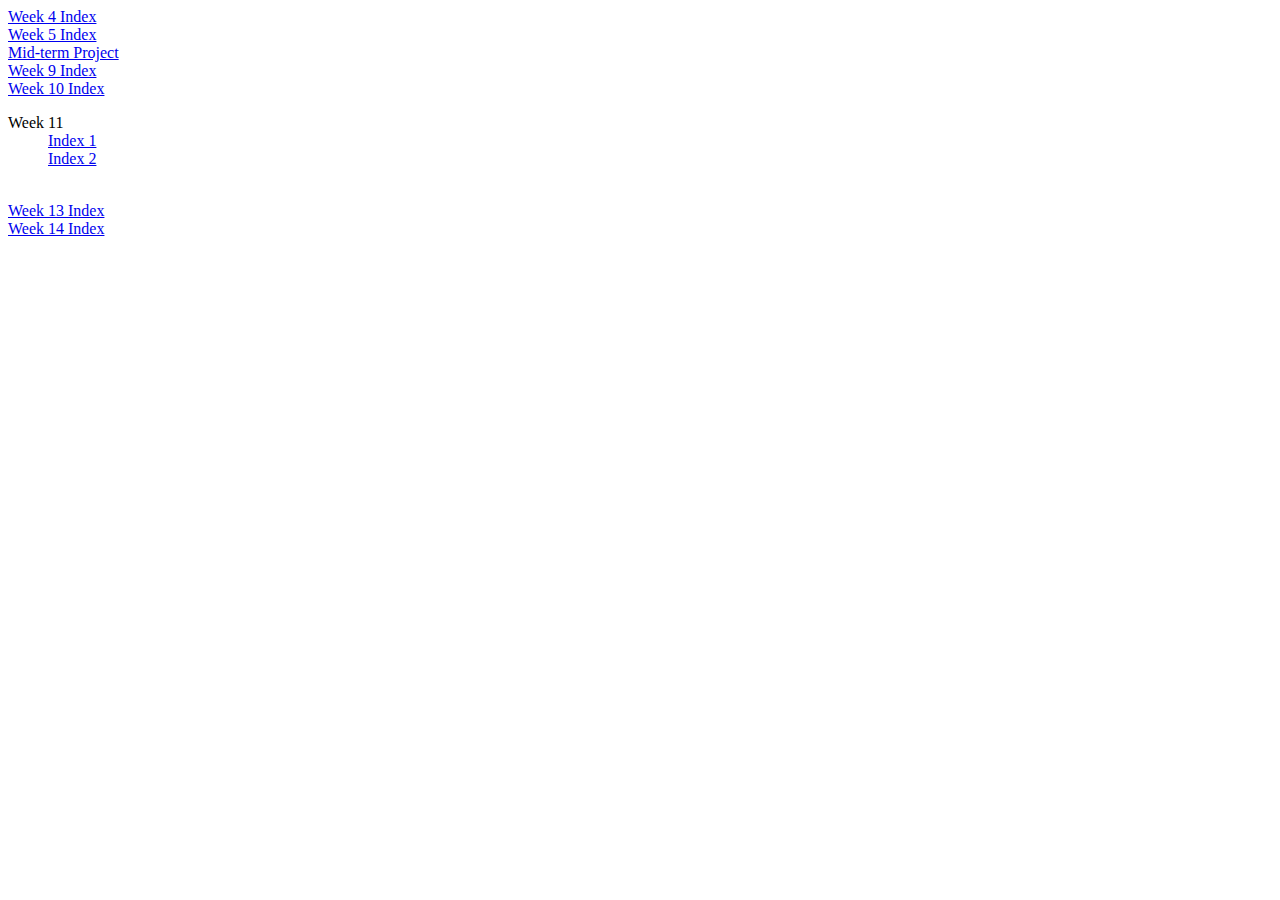
<file: index.html>
<!DOCTYPE html>
<html>
  <head>
    <title>Index</title>
  </head>

  <body>
    <a href="inet1650/week4/index.html">Week 4 Index</a>
    <br>
    <a href="inet1650/week5/index.html">Week 5 Index</a>
    <br>
    <a href="inet1650/mid-term/index.html">Mid-term Project</a>
    <br>
    <a href="inet1650/week9/index.html">Week 9 Index</a>
    <br>
    <a href="inet1650/week10/index.html">Week 10 Index</a>
    <br>
    <dl>
      <dt>Week 11</dt>
      <dd><a href="inet1650/week11/index.html">Index 1</a></dd>
      <dd><a href="inet1650/week11/index2.html">Index 2</a></dd>
    </dl>
    <br>
    <a href="inet1650/week13/index.html">Week 13 Index</a>
    <br>
    <a href="inet1650/week14/index.html">Week 14 Index</a>
  </body>

</html>
</file>
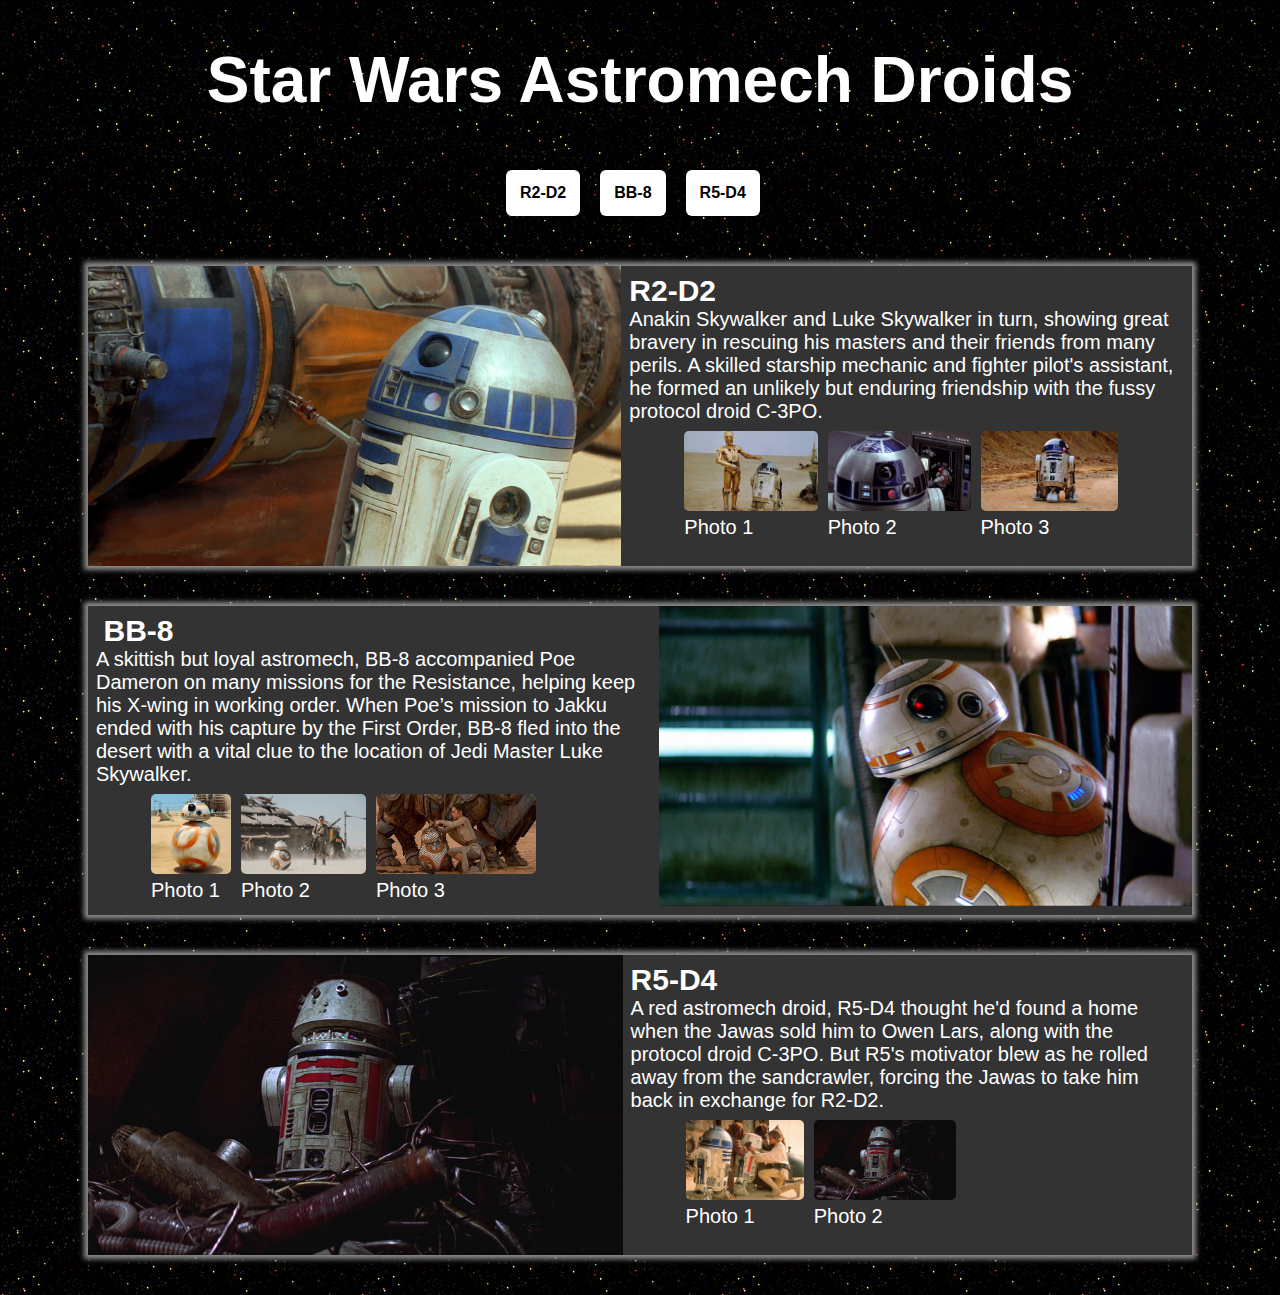
<file: inet1650/week10/index.html>
<!DOCTYPE html>
<html>
<head>
	<meta charset="utf-8">
	<title>Float Example</title>
	<style>
		.photo img { height: 300px; margin-right: 8px;}
		.thumbs li img {height: 80px; border-radius: 5px;}

		body {
			background-image: url("star-space-tile.jpg");
		}

		header ul {
    list-style-type: none;
		padding: 0;
		margin: 0 auto;
    overflow: hidden;
		width: 18em;
		}

		.thumbs ul {
			list-style-type: none;
			padding: 0 0 0 2.5em;
			margin: 0 auto;
			overflow: hidden;
		}

		.thumbs ul li {
			margin: 5px;
			padding-top: 3px;
		}

		li {
	    float: left;
		}

		li a {
	    display: block;
	    text-align: center;
			background-color: white;
			color: black;
	    padding: 14px;
			margin: 10px;
	    text-decoration: none;
			font-family: sans-serif;
			font-weight: bold;
			border-radius: 6px;
		}

		h1 {
			color: white;
			text-align: center;
			font-size: 4em;
			font-family: sans-serif;
		}

		.droid {
			background-color: #333333;
			box-shadow: 0px 0px 5px 4px #8c8c8c;
			color: white;
			font-family: sans-serif;
			font-size: 1.25em;
			align-content: center;
			margin: 2em 4em;
			overflow: auto;
		}

		.desc {
			padding: 8px;
		}

		h2 {
			margin: 0 .25em;
		}

		div.droid:nth-child(odd) .photo img {
			float: left;
		}

		div.droid:nth-child(even) .photo img {
			 float: right;
			 margin-right: 0;
		 }

	</style>
</head>
<body>
	<header>
		<nav>
			<h1>Star Wars Astromech Droids</h1>
			<ul>
				<li><a href="#r2-d2">R2-D2</a></li>
				<li><a href="#bb-8">BB-8</a></li>
				<li><a href="#r5-d4">R5-D4</a></li>
			</ul>
		</nav>
	</header>
	<section class="body">
		<div class="droid">
			<div class="photo"><img src="r2-d2.jpg" /></div>
			<div class="desc">
				<h2>R2-D2</h2>
				Anakin Skywalker and Luke Skywalker in turn, showing great bravery in rescuing
				his masters and their friends from many perils. A skilled starship mechanic and
				fighter pilot's assistant, he formed an unlikely but enduring friendship with the
				fussy protocol droid C-3PO.
				<div class="thumbs">
					<ul>
						<li><img src="r2-d2-01.jpg"><div class="caption">Photo 1</div></li>
						<li><img src="r2-d2-02.jpg"><div class="caption">Photo 2</div></li>
						<li><img src="r2-d2-03.jpg"><div class="caption">Photo 3</div></li>
					</ul>
				</div>
			</div>
		</div>
		<div class="droid">
			<div class="photo"><img src="bb-8.jpg" /></div>
			<div class="desc">
				<h2>BB-8</h2>
				A skittish but loyal astromech, BB-8 accompanied Poe Dameron on many missions for the Resistance,
				 helping keep his X-wing in working order. When Poe’s mission to Jakku ended with
				his capture by the First Order, BB-8 fled into the desert with a vital clue to the location
				 of Jedi Master Luke Skywalker.
				<div class="thumbs">
					<ul>
						<li><img src="bb-8-01.jpg"><div class="caption">Photo 1</div></li>
						<li><img src="bb-8-02.jpg"><div class="caption">Photo 2</div></li>
						<li><img src="bb-8-03.jpg"><div class="caption">Photo 3</div></li>
					</ul>
				</div>
			</div>
		</div>
		<div class="droid">
			<div class="photo"><img src="r5-d4.jpg" /></div>
			<div class="desc">
				<h2>R5-D4</h2>
				A red astromech droid, R5-D4 thought he'd found a home when the Jawas sold him to Owen Lars,
				along with the protocol droid C-3PO. But R5's motivator blew as he rolled away from the sandcrawler,
				forcing the Jawas to take him back in exchange for R2-D2.
				<div class="thumbs">
					<ul>
						<li><img src="r5-d4-01.jpg"><div class="caption">Photo 1</div></li>
						<li><img src="r5-d4-02.jpg"><div class="caption">Photo 2</div></li>
					</ul>
				</div>
			</div>
		</div>
	</section>
</body>
</html>
</file>
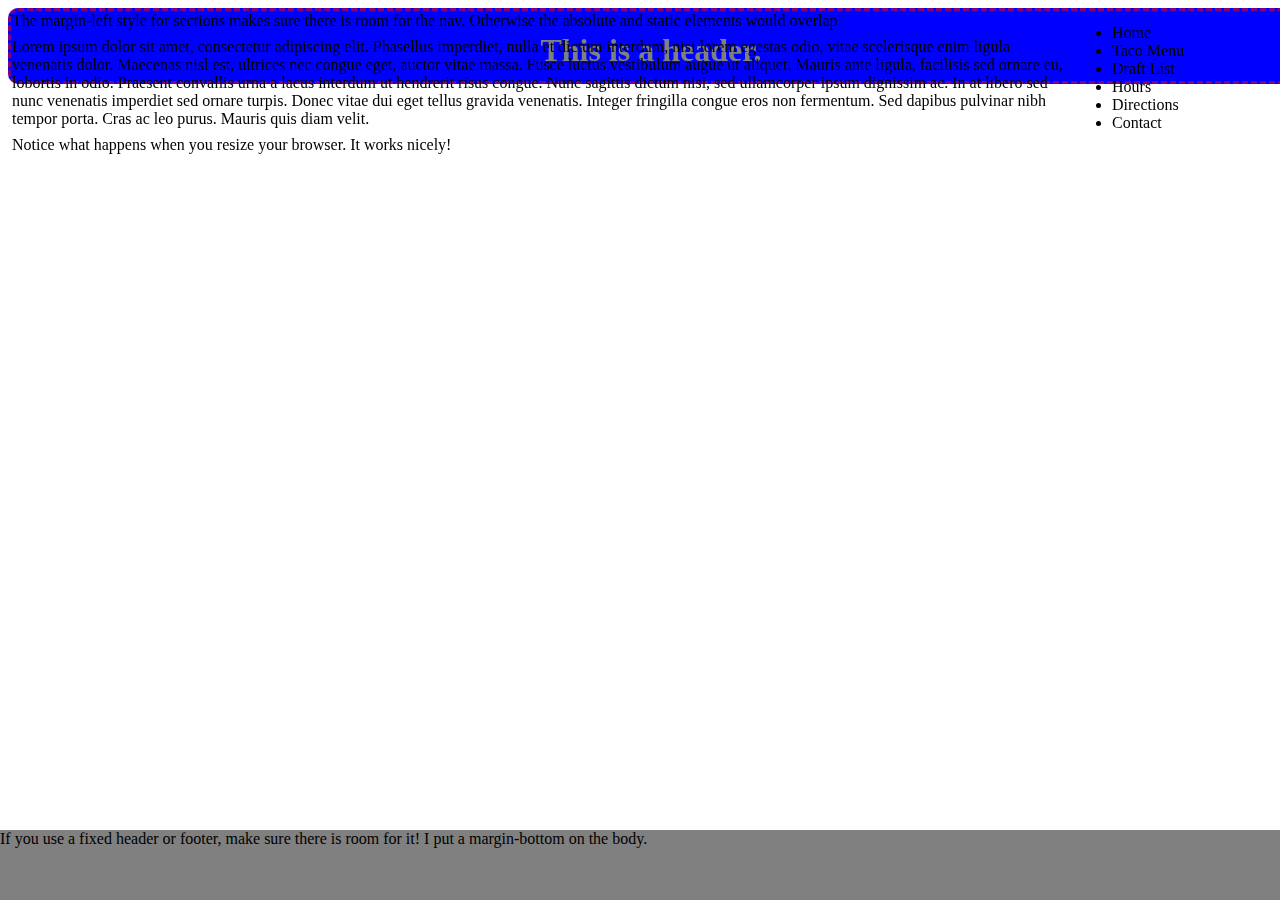
<file: inet1650/week11/index.html>
<!DOCTYPE html>
<html>
  <head>
    <title>Week 11 Index 1</title>
    <style>
      .container {
      position: relative;
      }
      nav {
      position: absolute;
      right: 0px;
      width: 200px;
      }
      section {
      /* position is static by default */
      margin-right: 200px;
      padding: 4px;
      }
      header {
        position: fixed;
        text-align: center;
        border: dashed purple;
        border-radius: 10px;
        height: 70px;
        color: gray;
        background-color: blue;
        width: 100%;
      }
      footer {
      position: fixed;
      bottom: 0;
      left: 0;
      height: 70px;
      background-color: gray;
      width: 100%;
      }
      body {
      margin-bottom: 120px;
      }
    </style>
  </head>

  <body>

    <header>
      <h1>This is a header.</h1>
    </header>

    <div class="container">

      <nav>
        <ul>
          <li>Home</li>
          <li>Taco Menu</li>
          <li>Draft List</li>
          <li>Hours</li>
          <li>Directions</li>
          <li>Contact</li?
        </ul>
      </nav>

      <section>
        The margin-left style for sections makes sure there is room for the nav. Otherwise the absolute and static elements would overlap
      </section>

      <section>
        Lorem ipsum dolor sit amet, consectetur adipiscing elit. Phasellus imperdiet, nulla et dictum interdum, nisi lorem egestas odio, vitae scelerisque enim ligula venenatis dolor. Maecenas nisl est, ultrices nec congue eget, auctor vitae massa. Fusce luctus vestibulum augue ut aliquet. Mauris ante ligula, facilisis sed ornare eu, lobortis in odio. Praesent convallis urna a lacus interdum ut hendrerit risus congue. Nunc sagittis dictum nisi, sed ullamcorper ipsum dignissim ac. In at libero sed nunc venenatis imperdiet sed ornare turpis. Donec vitae dui eget tellus gravida venenatis. Integer fringilla congue eros non fermentum. Sed dapibus pulvinar nibh tempor porta. Cras ac leo purus. Mauris quis diam velit.
      </section>

      <section>
        Notice what happens when you resize your browser. It works nicely!
      </section>
    </div>

      <footer>
        If you use a fixed header or footer, make sure there is room for it! I put a margin-bottom on the body.
      </footer>
  </body>
</html>
</file>
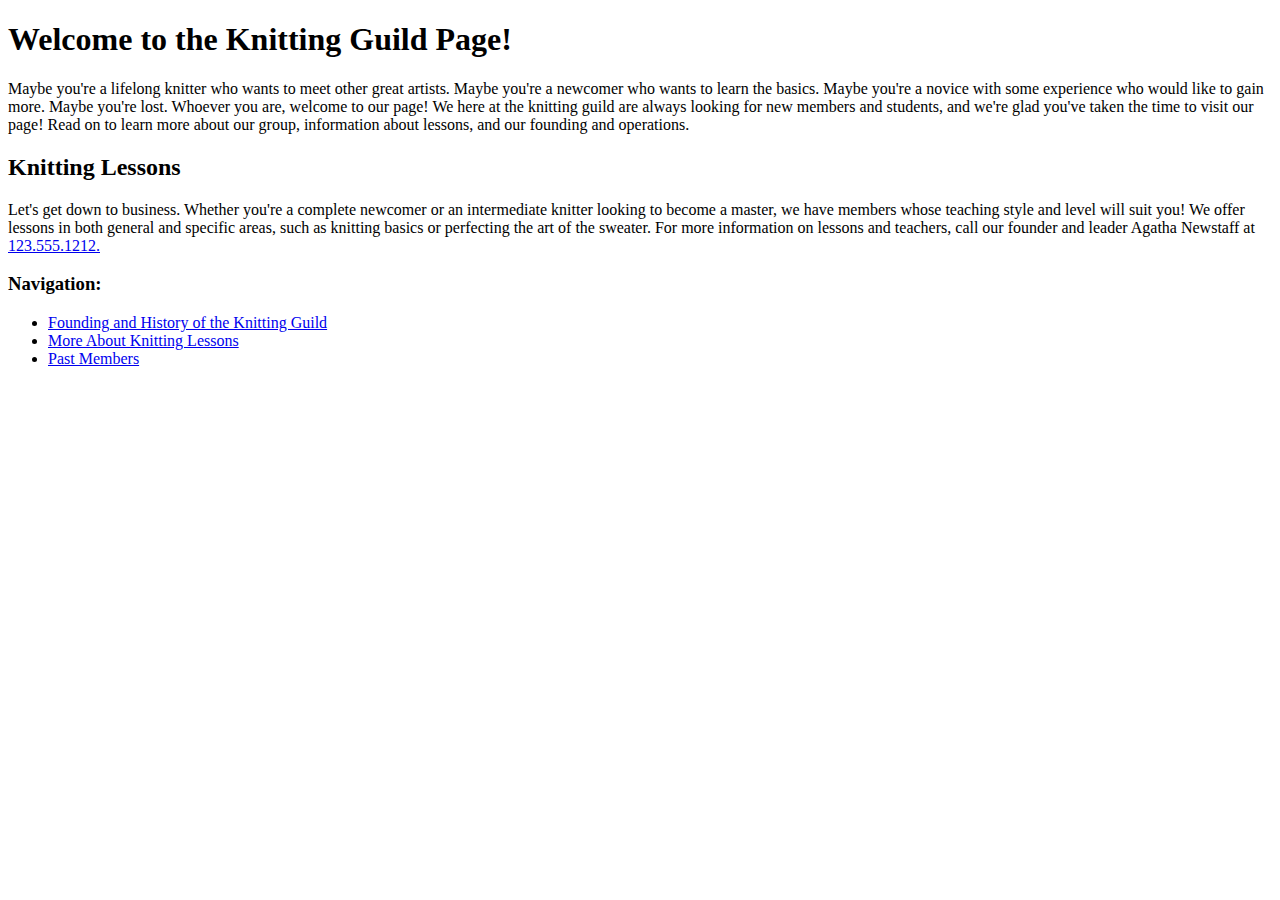
<file: inet1650/week4/index.html>
<!DOCTYPE html>
<html>
  <head>
    <title>Week 4 Index</title>
  </head>

  <body>
    <h1>Welcome to the Knitting Guild Page!</h1>
    <p>Maybe you're a lifelong knitter who wants to meet other great artists. Maybe you're a newcomer who wants to learn the basics. Maybe you're a novice with some experience who would like to gain more. Maybe you're lost. Whoever you are, welcome to our page! We here at the knitting guild are always looking for new members and students, and we're glad you've taken the time to visit our page! Read on to learn more about our group, information about lessons, and our founding and operations.
    </p>

    <h2>Knitting Lessons</h2>
    <p>Let's get down to business. Whether you're a complete newcomer or an intermediate knitter looking to become a master, we have members whose teaching style and level will suit you! We offer lessons in both general and specific areas, such as knitting basics or perfecting the art of the sweater. For more information on lessons and teachers, call our founder and leader Agatha Newstaff at <a href="tel:+1235551212">123.555.1212.</a>
    </p>

    <nav>
    <h3>Navigation:</h3>
    <p>
      <ul>
        <li><a href="page1.html">Founding and History of the Knitting Guild</a></li>
        <li><a href="info/page2.html">More About Knitting Lessons</a></li>
        <li><a href="content/page3.html">Past Members</a></li>
      </ul>
    </p>
  </nav>
  </body>
</html>
</file>
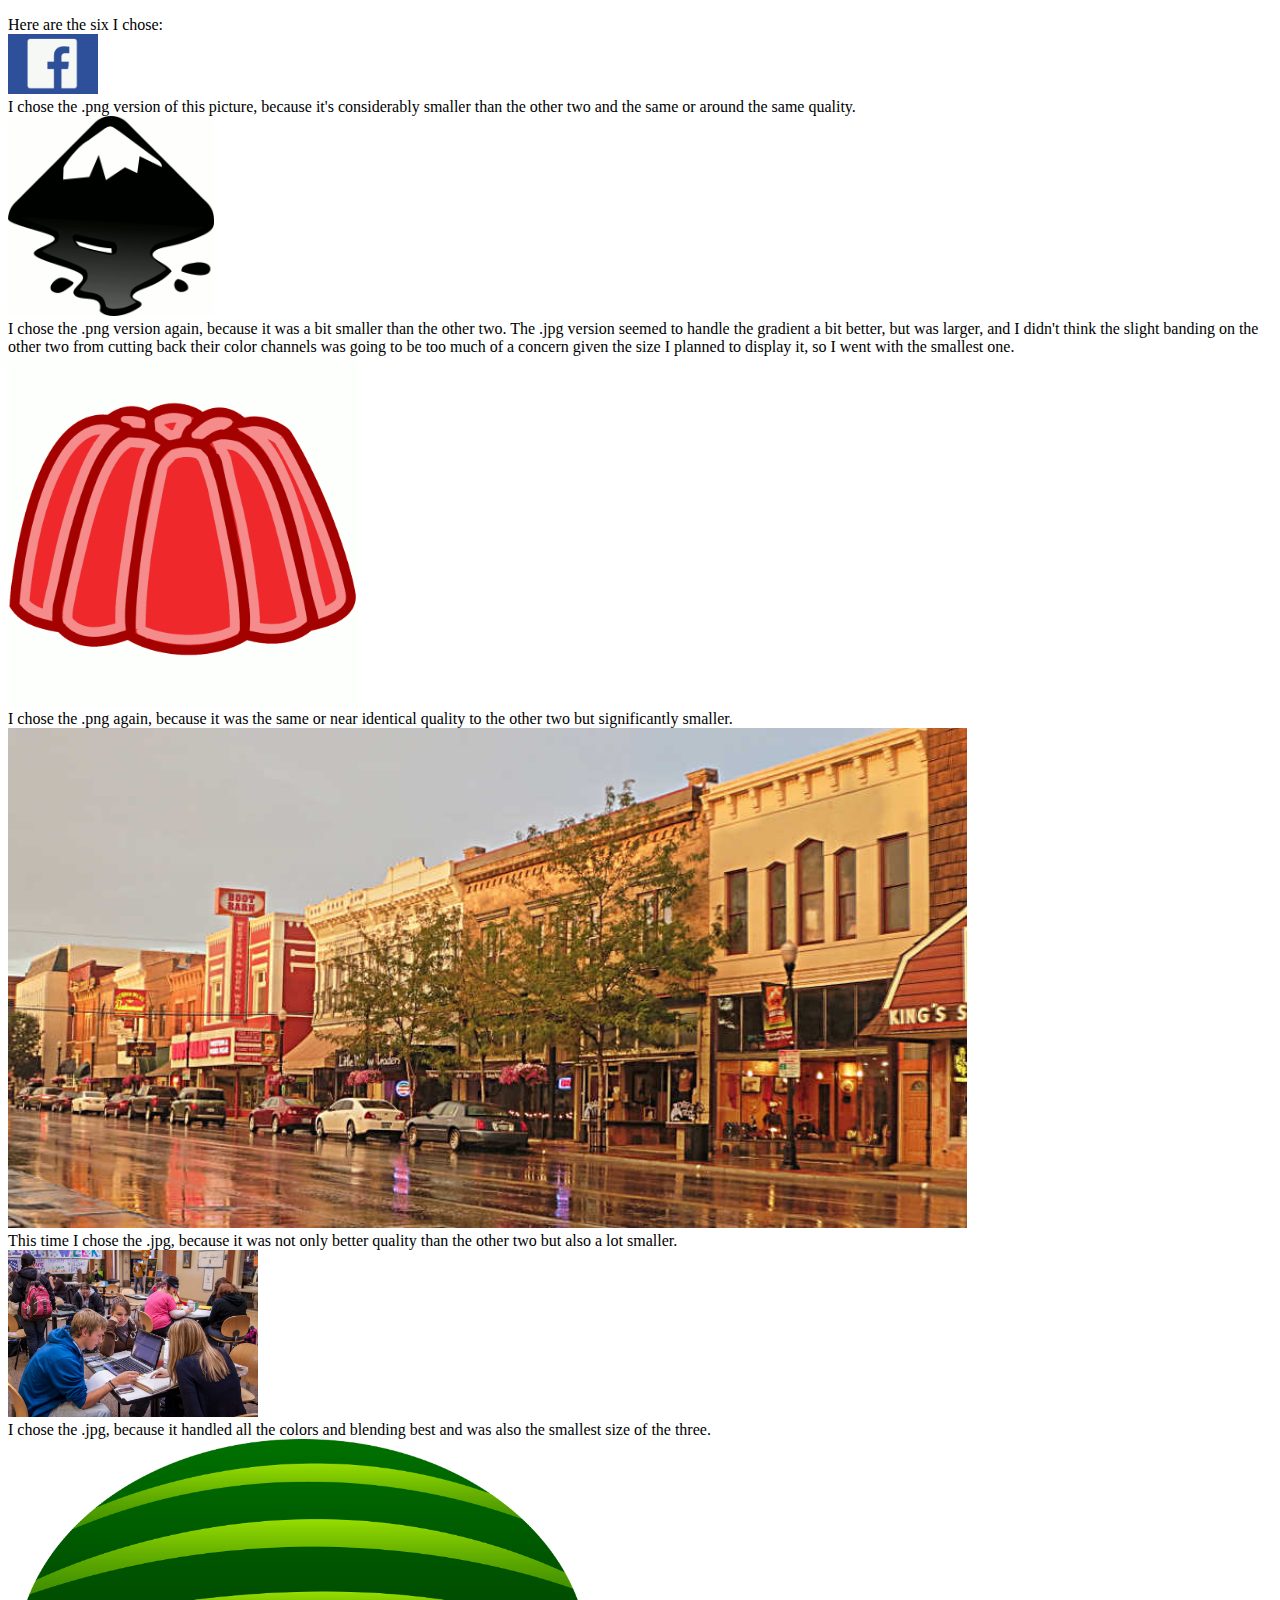
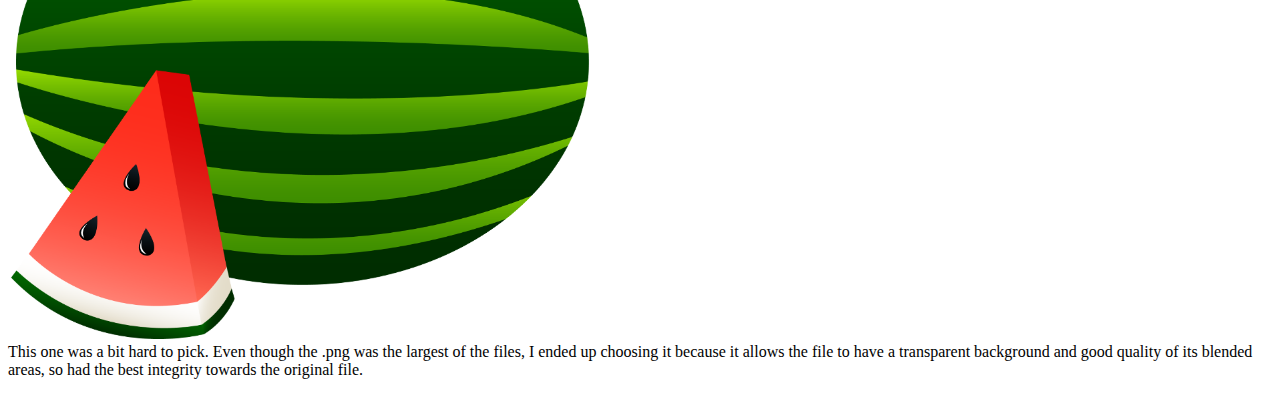
<file: inet1650/week5/index.html>
<!DOCTYPE html>
<html>
  <head>
      <title>Week 5 Index</title>
  </head>

  <body>
    <p>
      Here are the six I chose:
    <br>
    <img src="images/facebook-900w.png" alt="facebook-900w.png" width="90" title="the facebook icon">
    <br>
    I chose the .png version of this picture, because it's considerably smaller than the other two and the same or around the same quality.
    <br>
    <img src="images/inkscape-900w.png" alt="inkscape-900w.png" height="200" title="inkscape logo">
    <br>
    I chose the .png version again, because it was a bit smaller than the other two. The .jpg version seemed to handle the gradient a bit better, but was larger, and I didn't think the slight banding on the other two from cutting back their color channels was going to be too much of a concern given the size I planned to display it, so I went with the smallest one.
    <br>
    <img src="images/jello-900w.png" alt="jello-900w.png" width="350" title="a nice jelly">
    <br>
    I chose the .png again, because it was the same or near identical quality to the other two but significantly smaller.
    <br>
    <img src="images/sheridan-900w.jpg" alt="sheridan-900w.jpg" height="500" title="downtown mainstreet">
    <br>
    This time I chose the .jpg, because it was not only better quality than the other two but also a lot smaller.
    <br>
    <img src="images/student-life-900w.jpg" alt="student-life-900w.jpg" width="250" title="students">
    <br>
    I chose the .jpg, because it handled all the colors and blending best and was also the smallest size of the three.
    <br>
    <img src="images/watermellon-900w.png" alt="watermellon-900w.png" height="500" title="watermelon">
    <br>
    This one was a bit hard to pick. Even though the .png was the largest of the files, I ended up choosing it because it allows the file to have a transparent background and good quality of its blended areas, so had the best integrity towards the original file.
    </p>
  </body>
</html>
</file>
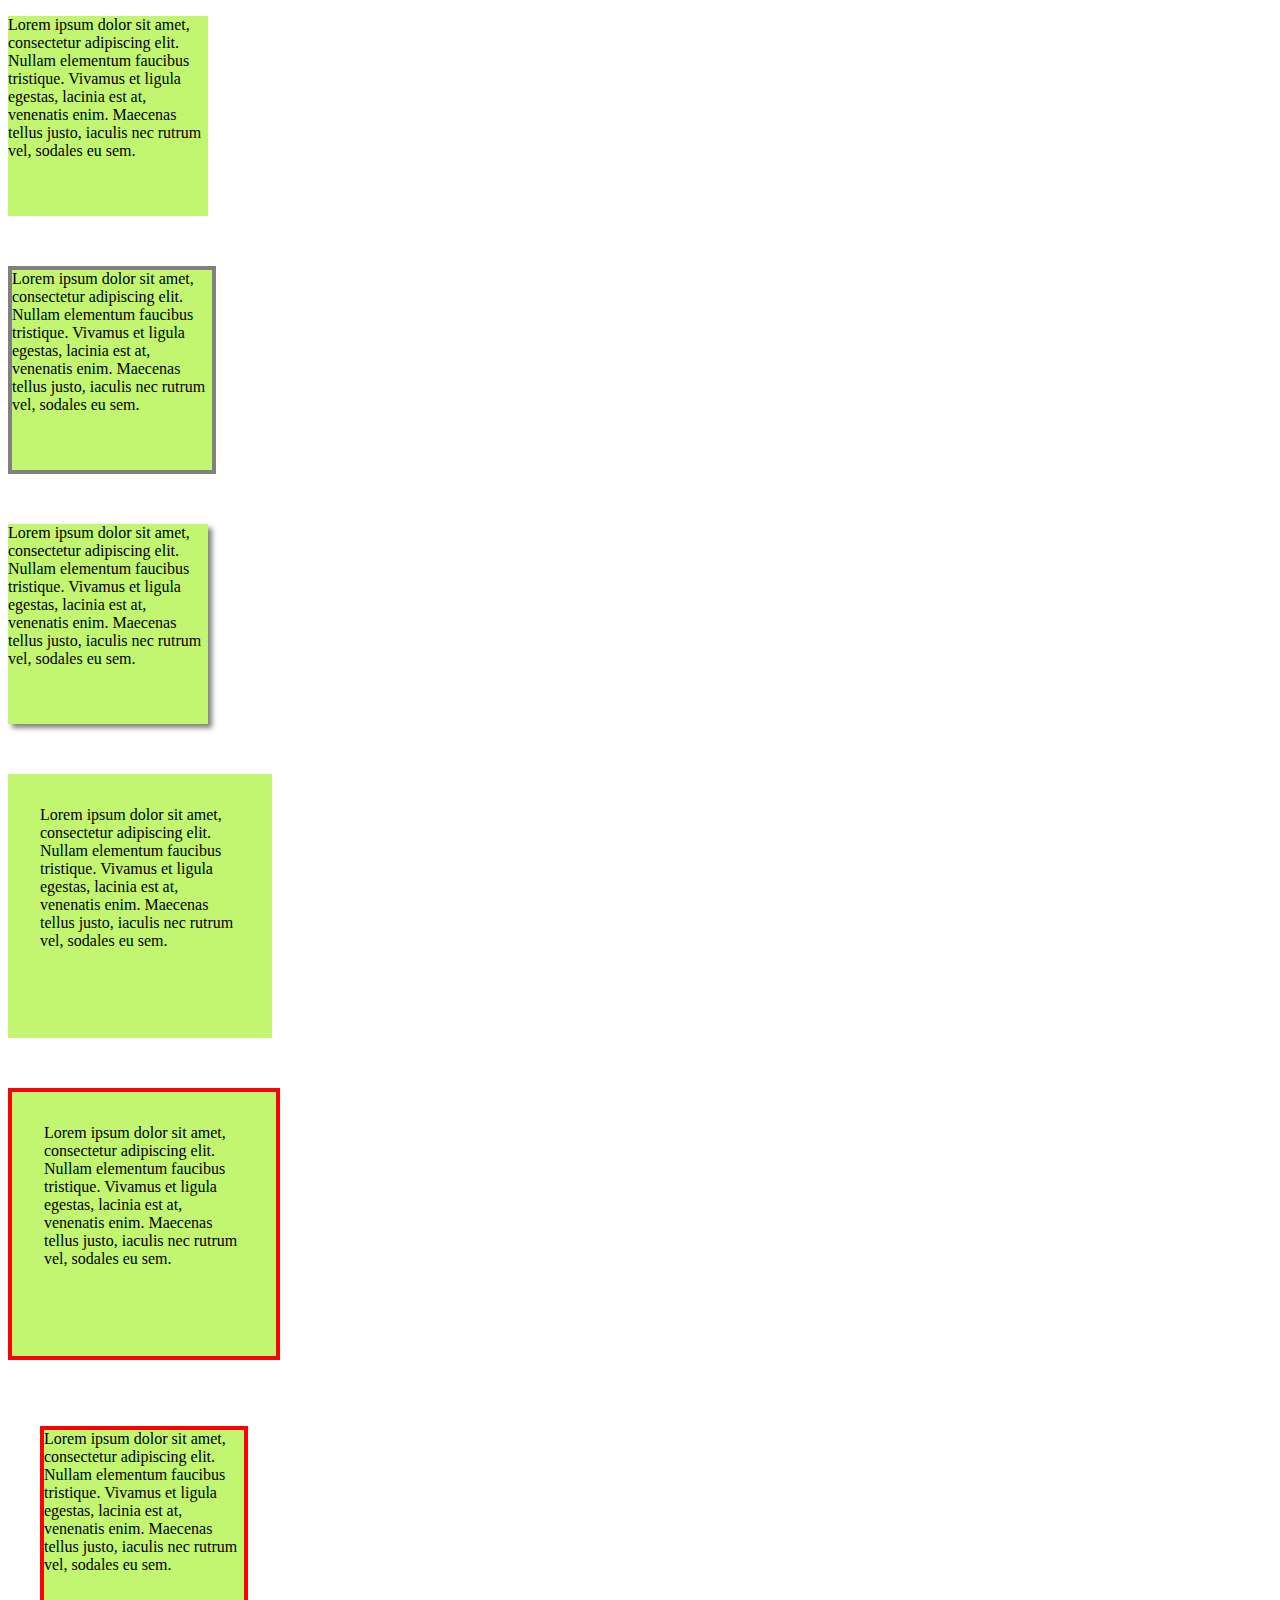
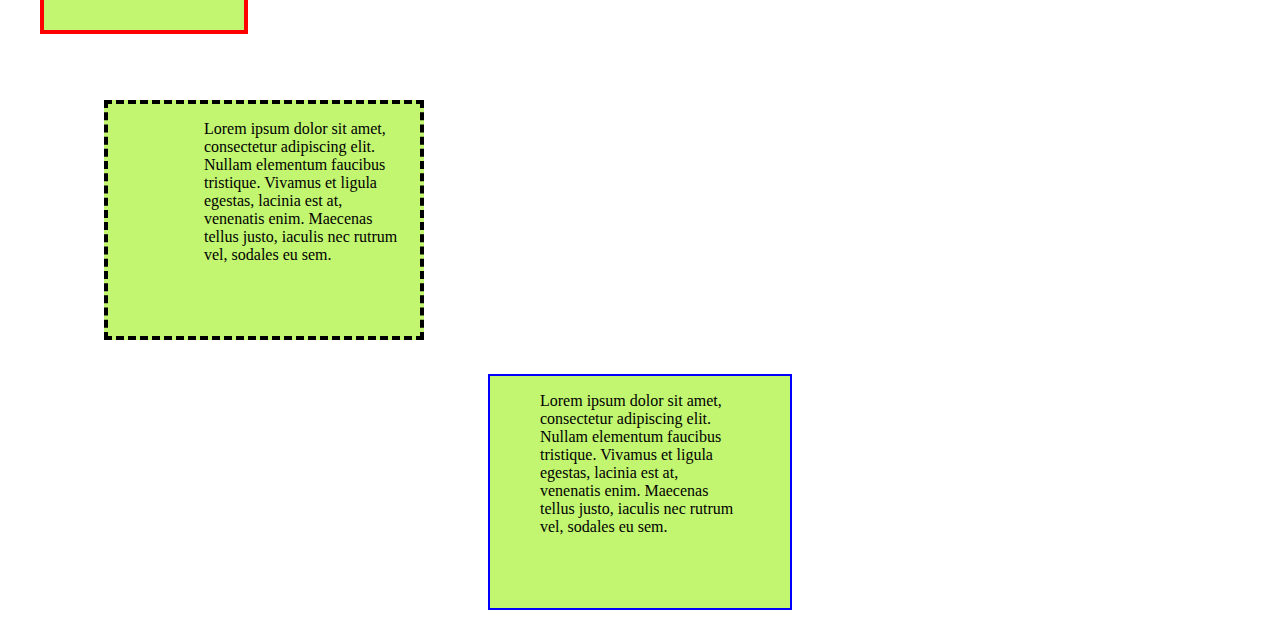
<file: inet1650/week9/index.html>
<!DOCTYPE html>
<html>
  <head>
    <title>Week 9</title>
    <link rel="stylesheet" type="text/css" href="style.css">
  </head>

  <body>
    <p id="p1">
      Lorem ipsum dolor sit amet, consectetur adipiscing elit. Nullam elementum faucibus tristique. Vivamus et ligula egestas, lacinia est at, venenatis enim. Maecenas tellus justo, iaculis nec rutrum vel, sodales eu sem.
    </p>
    <br class="clearer" style="clear: both">
    <p id="p2">
      Lorem ipsum dolor sit amet, consectetur adipiscing elit. Nullam elementum faucibus tristique. Vivamus et ligula egestas, lacinia est at, venenatis enim. Maecenas tellus justo, iaculis nec rutrum vel, sodales eu sem.
    </p>
    <br class="clearer" style="clear: both">
    <p id="p3">
      Lorem ipsum dolor sit amet, consectetur adipiscing elit. Nullam elementum faucibus tristique. Vivamus et ligula egestas, lacinia est at, venenatis enim. Maecenas tellus justo, iaculis nec rutrum vel, sodales eu sem.
    </p>
    <br class="clearer" style="clear: both">
    <p id="p4">
      Lorem ipsum dolor sit amet, consectetur adipiscing elit. Nullam elementum faucibus tristique. Vivamus et ligula egestas, lacinia est at, venenatis enim. Maecenas tellus justo, iaculis nec rutrum vel, sodales eu sem.
    </p>
    <br class="clearer" style="clear: both">
    <p id="p5">
      Lorem ipsum dolor sit amet, consectetur adipiscing elit. Nullam elementum faucibus tristique. Vivamus et ligula egestas, lacinia est at, venenatis enim. Maecenas tellus justo, iaculis nec rutrum vel, sodales eu sem.
    </p>
    <br class="clearer" style="clear: both">
    <p id="p6">
      Lorem ipsum dolor sit amet, consectetur adipiscing elit. Nullam elementum faucibus tristique. Vivamus et ligula egestas, lacinia est at, venenatis enim. Maecenas tellus justo, iaculis nec rutrum vel, sodales eu sem.
    </p>
    <br class="clearer" style="clear: both">
    <p id="p7">
      Lorem ipsum dolor sit amet, consectetur adipiscing elit. Nullam elementum faucibus tristique. Vivamus et ligula egestas, lacinia est at, venenatis enim. Maecenas tellus justo, iaculis nec rutrum vel, sodales eu sem.
    </p>
    <br class="clearer" style="clear: both">
    <p id="p8">
      Lorem ipsum dolor sit amet, consectetur adipiscing elit. Nullam elementum faucibus tristique. Vivamus et ligula egestas, lacinia est at, venenatis enim. Maecenas tellus justo, iaculis nec rutrum vel, sodales eu sem.
    </p>
  </body>

</html>
</file>
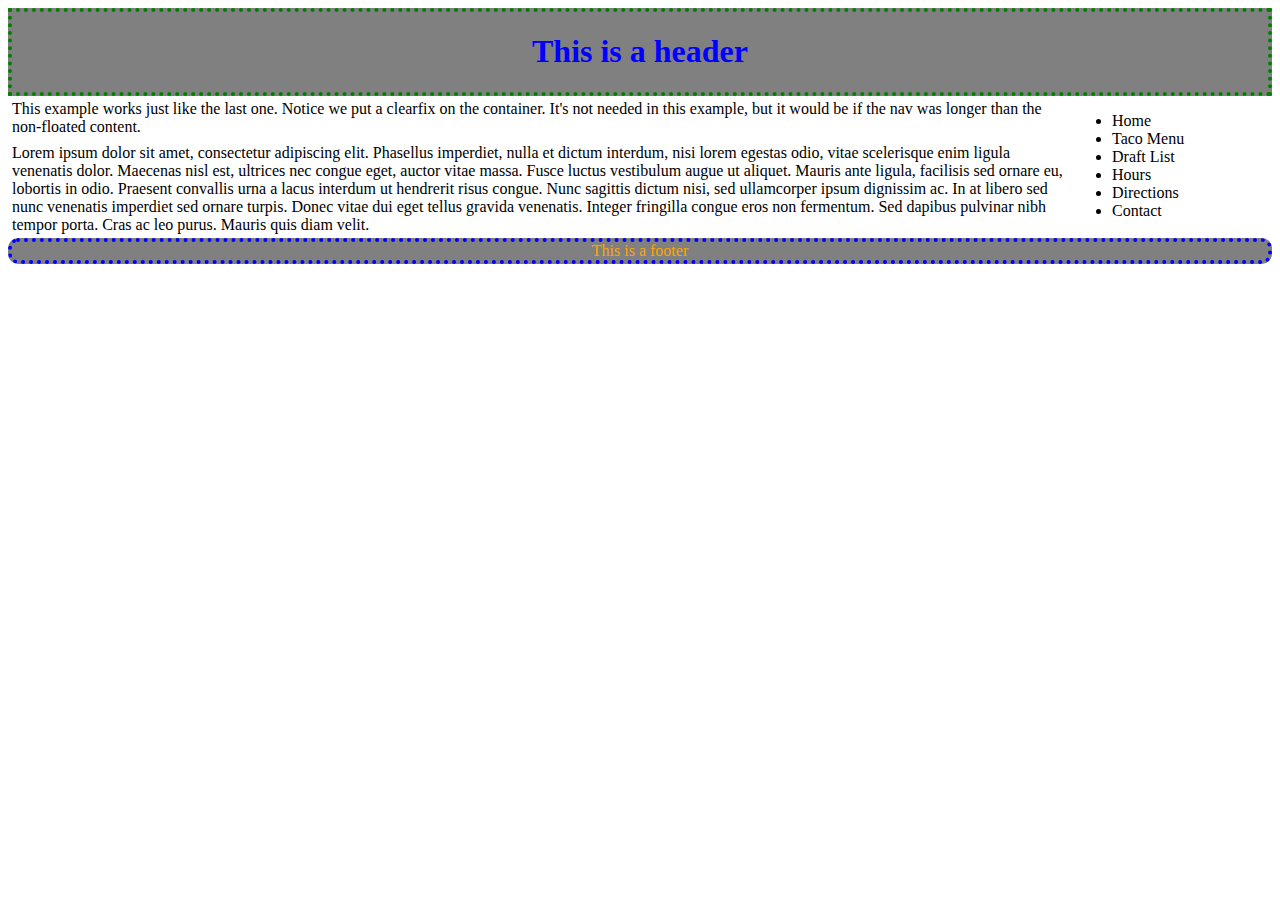
<file: inet1650/week11/index2.html>
<!DOCTYPE html>
<html>
  <head>
    <title>Week 11 Index 2</title>
  </head>

  <style>
    nav {
    float: right;
    width: 200px;
    }
    section {
    margin-right: 200px;
    padding: 4px;
}

    header {
      text-align: center;
      background-color: gray;
      color: blue;
      border: 4px dotted green;
    }

    footer {
      text-align: center;
      background-color: gray;
      color: orange;
      border: 4px dotted blue;
      border-radius: 10px;
    }
  </style>

  <body>

    <header>
      <h1>This is a header</h1>
    </header>

    <div class="clearfix">
      <nav>
        <ul>
          <li>Home</li>
          <li>Taco Menu</li>
          <li>Draft List</li>
          <li>Hours</li>
          <li>Directions</li>
          <li>Contact</li?
        </ul>
      </nav>

      <section>
        This example works just like the last one. Notice we put a clearfix on the container. It's not needed in this example, but it would be if the nav was longer than the non-floated content.
      </section>

      <section>
        Lorem ipsum dolor sit amet, consectetur adipiscing elit. Phasellus imperdiet, nulla et dictum interdum, nisi lorem egestas odio, vitae scelerisque enim ligula venenatis dolor. Maecenas nisl est, ultrices nec congue eget, auctor vitae massa. Fusce luctus vestibulum augue ut aliquet. Mauris ante ligula, facilisis sed ornare eu, lobortis in odio. Praesent convallis urna a lacus interdum ut hendrerit risus congue. Nunc sagittis dictum nisi, sed ullamcorper ipsum dignissim ac. In at libero sed nunc venenatis imperdiet sed ornare turpis. Donec vitae dui eget tellus gravida venenatis. Integer fringilla congue eros non fermentum. Sed dapibus pulvinar nibh tempor porta. Cras ac leo purus. Mauris quis diam velit.
      </section>
    </div>

    <footer>
      This is a footer
    </footer>
  </body>
</html>
</file>
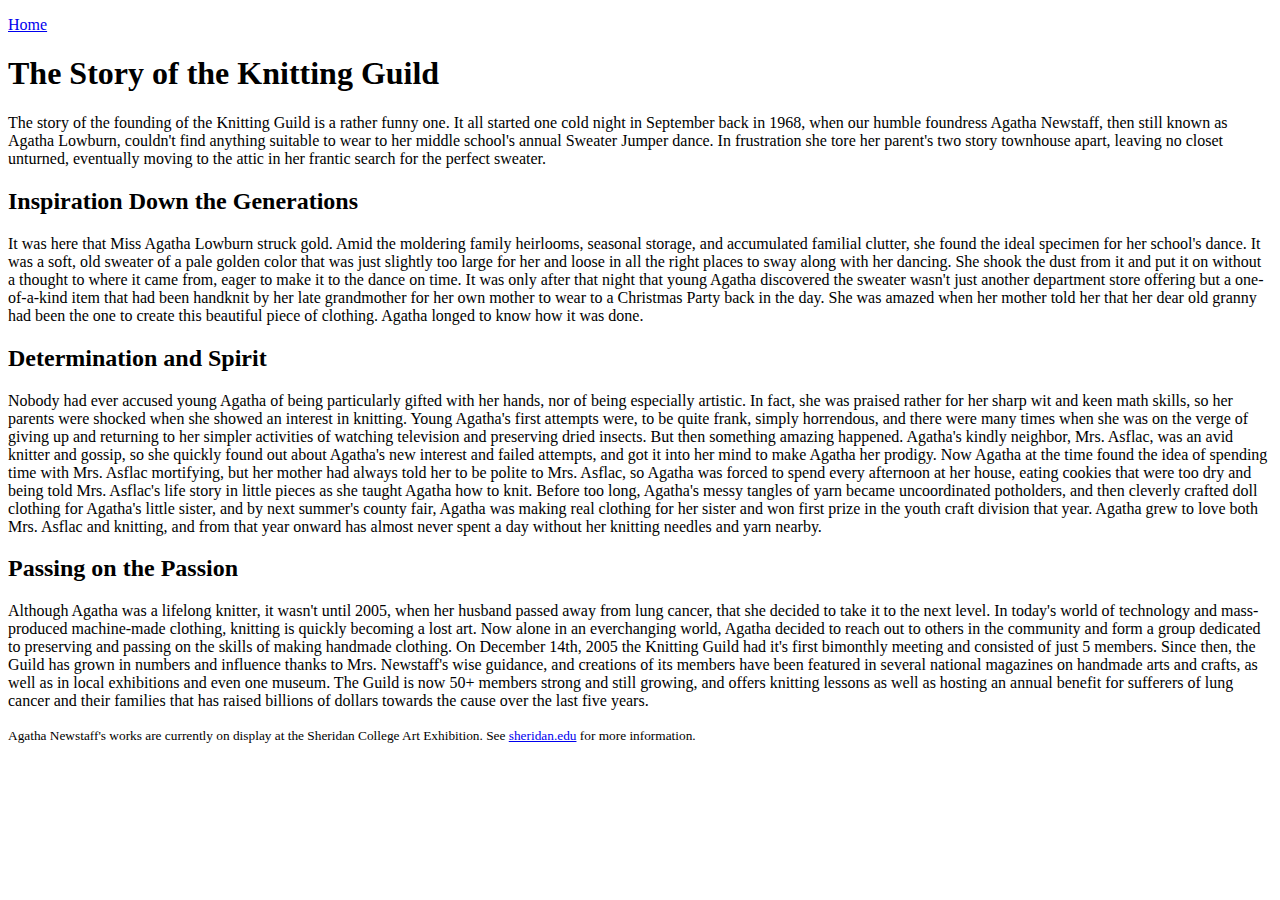
<file: inet1650/week4/page1.html>
<!DOCTYPE html>
<html>
  <head>
    <title>About the Knitting Guild</title>
  </head>

  <body>
    <p><a href="index.html">Home</a>
    </p>

    <h1>The Story of the Knitting Guild</h1>
    <p>The story of the founding of the Knitting Guild is a rather funny one. It all started one cold night in September back in 1968, when our humble foundress Agatha Newstaff, then still known as Agatha Lowburn, couldn't find anything suitable to wear to her middle school's annual Sweater Jumper dance. In frustration she tore her parent's two story townhouse apart, leaving no closet unturned, eventually moving to the attic in her frantic search for the perfect sweater.</p>

    <h2 id ="inspiration">Inspiration Down the Generations</h2>
    <p>It was here that Miss Agatha Lowburn struck gold. Amid the moldering family heirlooms, seasonal storage, and accumulated familial clutter, she found the ideal specimen for her school's dance. It was a soft, old sweater of a pale golden color that was just slightly too large for her and loose in all the right places to sway along with her dancing. She shook the dust from it and put it on without a thought to where it came from, eager to make it to the dance on time. It was only after that night that young Agatha discovered the sweater wasn't just another department store offering but a one-of-a-kind item that had been handknit by her late grandmother for her own mother to wear to a Christmas Party back in the day. She was amazed when her mother told her that her dear old granny had been the one to create this beautiful piece of clothing. Agatha longed to know how it was done.
    </p>

    <h2>Determination and Spirit</h2>
    <p>Nobody had ever accused young Agatha of being particularly gifted with her hands, nor of being especially artistic. In fact, she was praised rather for her sharp wit and keen math skills, so her parents were shocked when she showed an interest in knitting. Young Agatha's first attempts were, to be quite frank, simply horrendous, and there were many times when she was on the verge of giving up and returning to her simpler activities of watching television and preserving dried insects. But then something amazing happened. Agatha's kindly neighbor, Mrs. Asflac, was an avid knitter and gossip, so she quickly found out about Agatha's new interest and failed attempts, and got it into her mind to make Agatha her prodigy. Now Agatha at the time found the idea of spending time with Mrs. Asflac mortifying, but her mother had always told her to be polite to Mrs. Asflac, so Agatha was forced to spend every afternoon at her house, eating cookies that were too dry and being told Mrs. Asflac's life story in little pieces as she taught Agatha how to knit. Before too long, Agatha's messy tangles of yarn became uncoordinated potholders, and then cleverly crafted doll clothing for Agatha's little sister, and by next summer's county fair, Agatha was making real clothing for her sister and won first prize in the youth craft division that year. Agatha grew to love both Mrs. Asflac and knitting, and from that year onward has almost never spent a day without her knitting needles and yarn nearby.
    </p>

    <h2>Passing on the Passion</h2>
    <p>Although Agatha was a lifelong knitter, it wasn't until 2005, when her husband passed away from lung cancer, that she decided to take it to the next level. In today's world of technology and mass-produced machine-made clothing, knitting is quickly becoming a lost art. Now alone in an everchanging world, Agatha decided to reach out to others in the community and form a group dedicated to preserving and passing on the skills of making handmade clothing. On December 14th, 2005 the Knitting Guild had it's first bimonthly meeting and consisted of just 5 members. Since then, the Guild has grown in numbers and influence thanks to Mrs. Newstaff's wise guidance, and creations of its members have been featured in several national magazines on handmade arts and crafts, as well as in local exhibitions and even one museum. The Guild is now 50+ members strong and still growing, and offers knitting lessons as well as hosting an annual benefit for sufferers of lung cancer and their families that has raised billions of dollars towards the cause over the last five years.
    </p>

    <p><small>Agatha Newstaff's works are currently on display at the Sheridan College Art Exhibition. See <a href="http://www.sheridan.edu">sheridan.edu</a> for more information.</small>
    </p>
  </body>
</html>
</file>
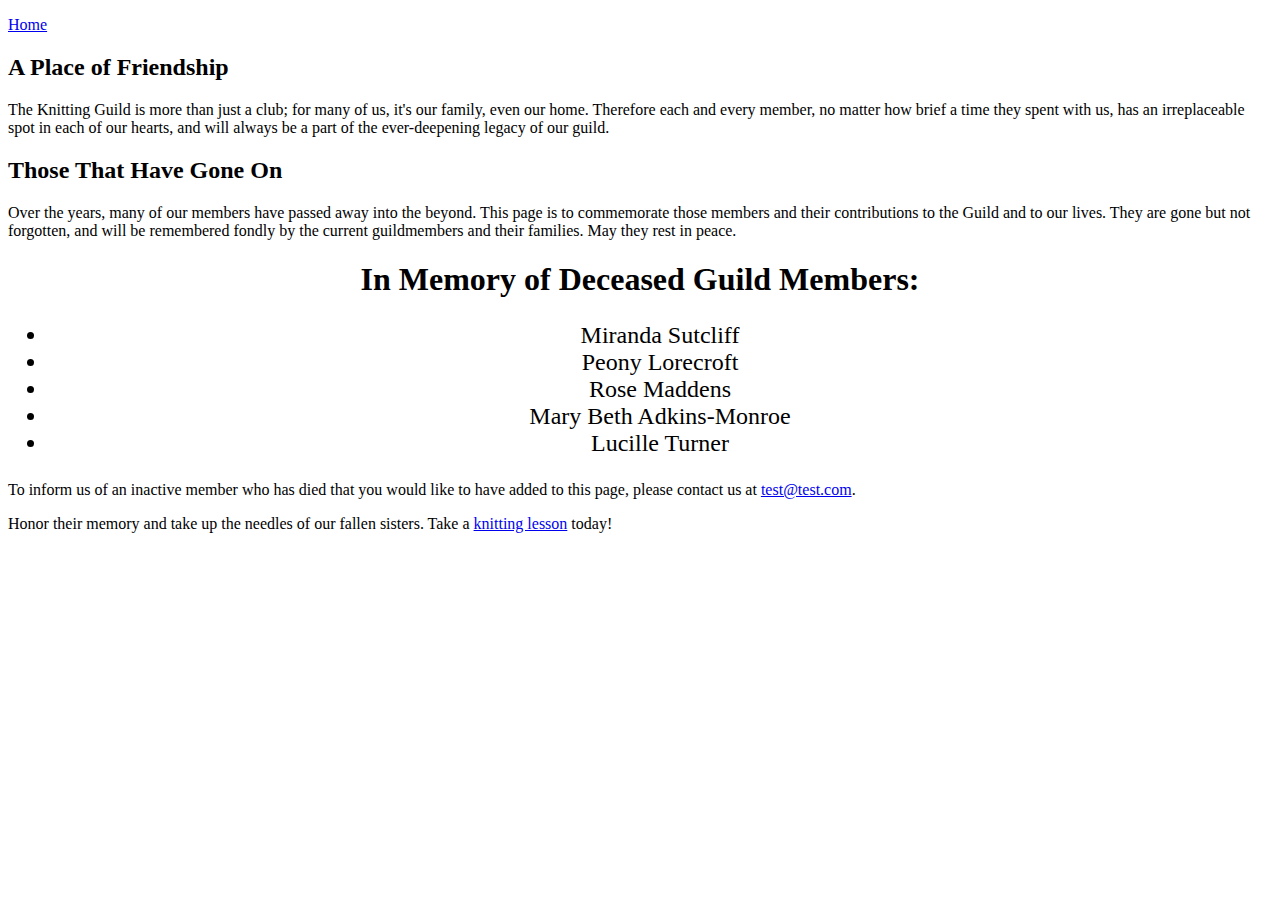
<file: inet1650/week4/content/page3.html>
<!DOCTYPE html>
<html>

  <head>
    <title>Deceased Guild Members</title>
    <style>
      h1 {
        text-align: center;
      }
      ul {
        text-align: center;
        font-size: 1.5em;
      }
    </style>
  </head>

  <body>
    <p><a href="../index.html">Home</a>
    </p>

    <h2>A Place of Friendship</h2>
    <p>The Knitting Guild is more than just a club; for many of us, it's our family, even our home. Therefore each and every member, no matter how brief a time they spent with us, has an irreplaceable spot in each of our hearts, and will always be a part of the ever-deepening legacy of our guild.
    </p>

    <h2>Those That Have Gone On</h2>
    <p>Over the years, many of our members have passed away into the beyond. This page is to commemorate those members and their contributions to the Guild and to our lives. They are gone but not forgotten, and will be remembered fondly by the current guildmembers and their families. May they rest in peace.
    </p>

    <h1>In Memory of Deceased Guild Members:</h1>
    <p>
      <ul>
        <li>Miranda Sutcliff</li>
        <li>Peony Lorecroft</li>
        <li>Rose Maddens</li>
        <li>Mary Beth Adkins-Monroe</li>
        <li>Lucille Turner</li>
      </ul>
    </p>

    <p>To inform us of an inactive member who has died that you would like to have added to this page, please contact us at <a href="mailto:test@test.com">test@test.com</a>.
    </p>

    <p>Honor their memory and take up the needles of our fallen sisters. Take a <a href="../info/page2.html"target="_blank">knitting lesson</a> today!
    </p>

  </body>

</html>
</file>
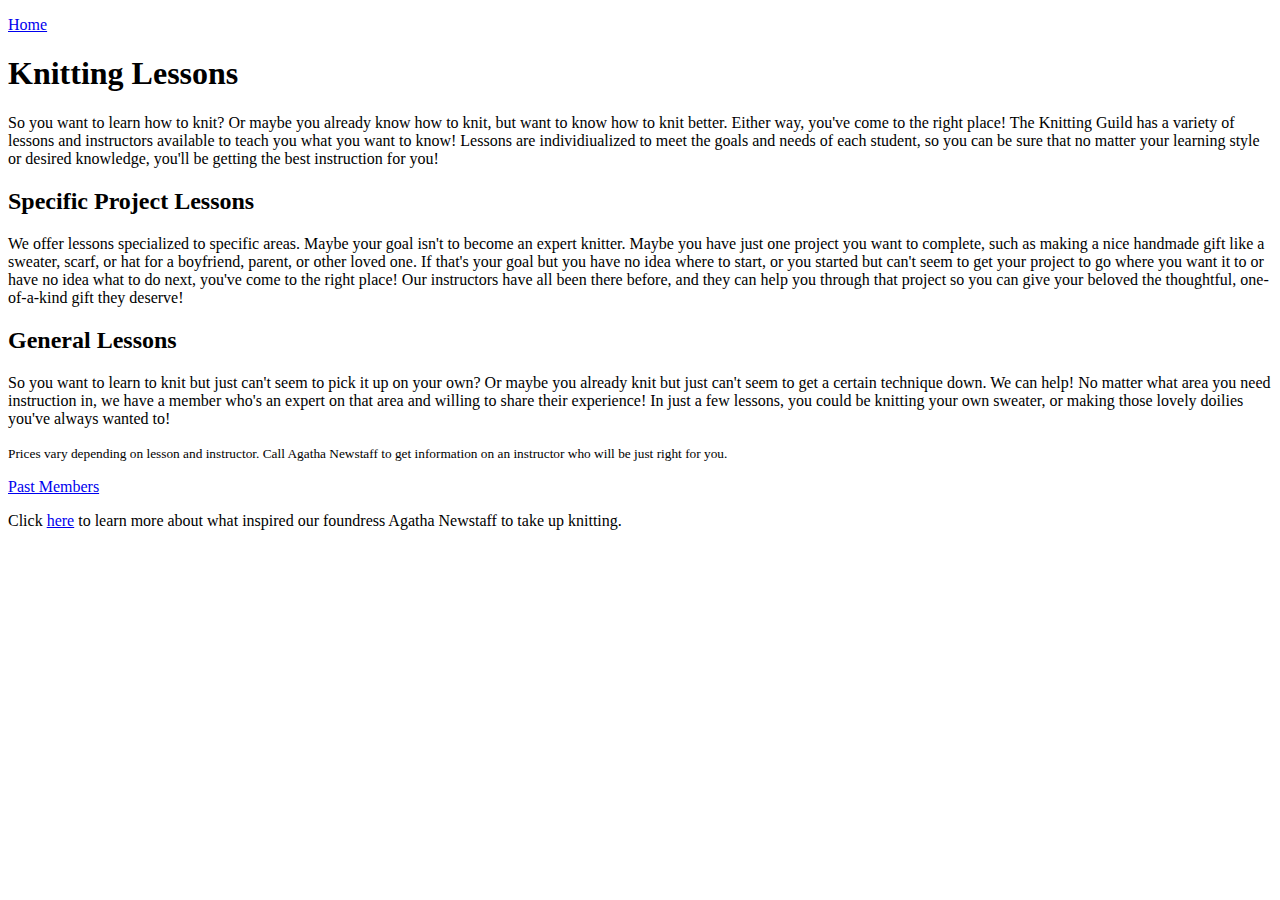
<file: inet1650/week4/info/page2.html>
<!DOCTYPE html>
<html>
  <head>
    <title>Knitting Lessons</title>
  </head>

    <body>
      <p><a href="../index.html">Home</a>
      </p>

      <h1>Knitting Lessons</h2>
      <p>So you want to learn how to knit? Or maybe you already know how to knit, but want to know how to knit better. Either way, you've come to the right place! The Knitting Guild has a variety of lessons and instructors available to teach you what you want to know! Lessons are individiualized to meet the goals and needs of each student, so you can be sure that no matter your learning style or desired knowledge, you'll be getting the best instruction for you!
      </p>

      <h2>Specific Project Lessons</h2>
      <p>We offer lessons specialized to specific areas. Maybe your goal isn't to become an expert knitter. Maybe you have just one project you want to complete, such as making a nice handmade gift like a sweater, scarf, or hat for a boyfriend, parent, or other loved one. If that's your goal but you have no idea where to start, or you started but can't seem to get your project to go where you want it to or have no idea what to do next, you've come to the right place! Our instructors have all been there before, and they can help you through that project so you can give your beloved the thoughtful, one-of-a-kind gift they deserve!
      </p>

      <h2>General Lessons</h2>
      <p>So you want to learn to knit but just can't seem to pick it up on your own? Or maybe you already knit but just can't seem to get a certain technique down. We can help! No matter what area you need instruction in, we have a member who's an expert on that area and willing to share their experience! In just a few lessons, you could be knitting your own sweater, or making those lovely doilies you've always wanted to!
      <p>

      <p><small>Prices vary depending on lesson and instructor. Call Agatha Newstaff to get information on an instructor who will be just right for you.</small>
      </p>

      <p><a href="../content/page3.html">Past Members</a>
      </p>

      <p>Click <a href="../page1.html#inspiration">here</a> to learn more about what inspired our foundress Agatha Newstaff to take up knitting.
      </p>
  </body>
</html>
</file>
<file: inet1650/week9/style.css>
p {
  background-color: #C2F670;
  width: 200px;
  height: 200px;
}

#p2 {
  border: 4px solid gray;
}

#p3 {
  box-shadow: 4px 4px 5px gray;
}

#p4 {
  padding: 2em;
}

#p5 {
  padding: 2em;
  border: 4px solid red;
}

#p6 {
  border: 4px solid red;
  margin: 2em;
}

#p7 {
  padding: 1em 1em 1em 6em;
  border: 4px dashed black;
  margin: 1em 6em;
}

#p8 {
  padding: 1em 50px;
  border: 2px solid blue;
  margin: auto;
}
</file>
